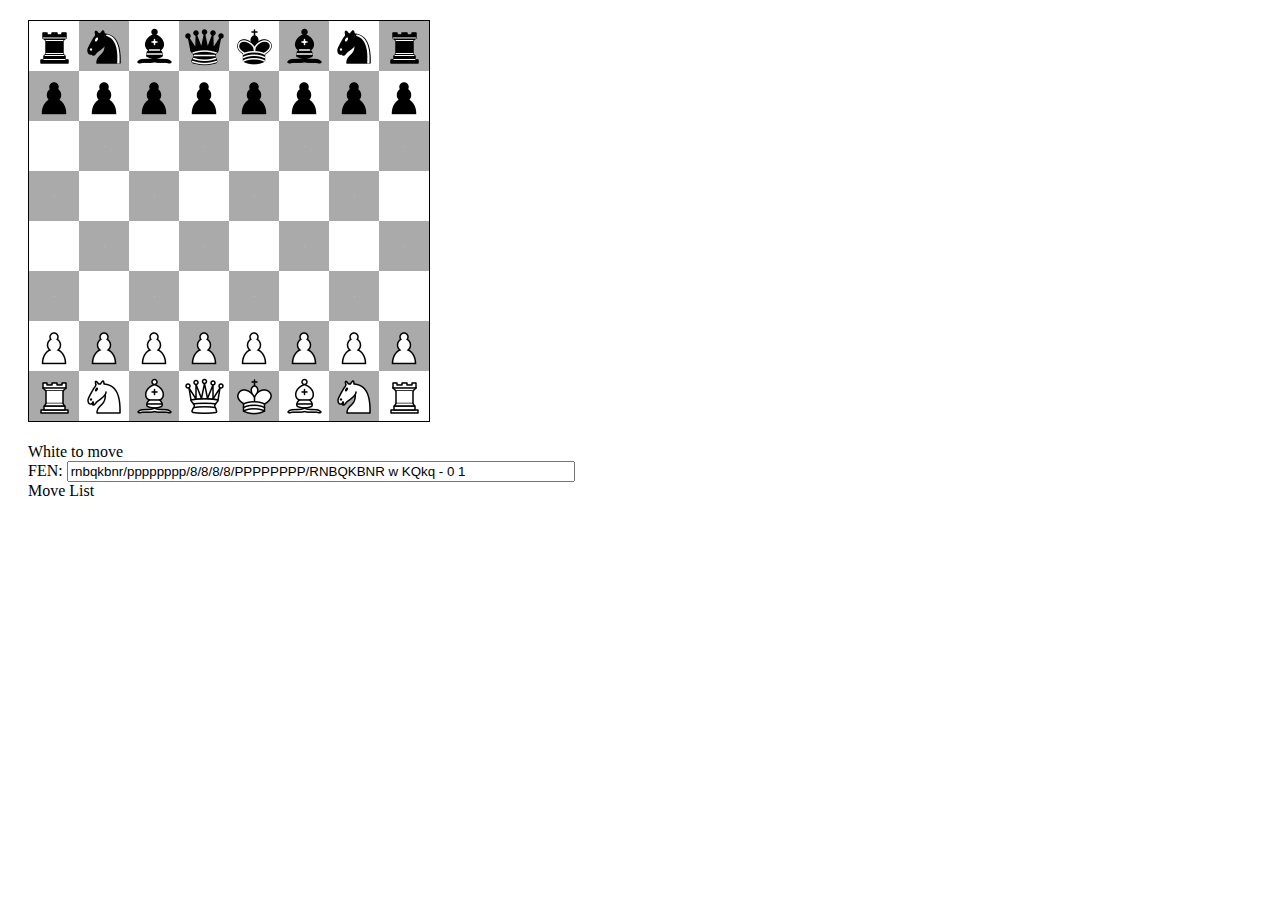
<file: index.html>
<!DOCTYPE html>
<html ng-app="chesster.app">
<head>
    <meta http-equiv="Content-Type" content="text/html; charset=iso-8859-1" />
    <meta charset="UTF-8">
    <title>Chesster!</title>

    <link href="style/main.css" rel="stylesheet" type="text/css">
</head>
<body ng-controller="indexController">

<div>
    <div class="session-container">
        <chess-board session="session"></chess-board>
        <session-info session="session"></session-info>
    </div>
</div>

<script src="scripts/vendor/jquery.min.js"></script>
<script src="scripts/vendor/jquery-ui.min.js"></script>
<script src="scripts/vendor/angular.min.js"></script>
<script src="scripts/vendor/angular-dragdrop.min.js"></script>

<script src="scripts/common/module.js"></script>
<script src="scripts/common/constants.js"></script>

<script src="scripts/engine/module.js"></script>
<script src="scripts/engine/positionHelper.service.js"></script>
<script src="scripts/engine/fenHelper.service.js"></script>
<script src="scripts/engine/indexHelper.service.js"></script>
<script src="scripts/engine/algebraicHelper.service.js"></script>
<script src="scripts/engine/pawnCalculator.service.js"></script>
<script src="scripts/engine/knightCalculator.service.js"></script>
<script src="scripts/engine/bishopCalculator.service.js"></script>
<script src="scripts/engine/rookCalculator.service.js"></script>
<script src="scripts/engine/queenCalculator.service.js"></script>
<script src="scripts/engine/kingCalculator.service.js"></script>
<script src="scripts/engine/standardRuleset.service.js"></script>
<script src="scripts/engine/sessionMessenger.service.js"></script>
<script src="scripts/engine/sessionFactory.factory.js"></script>
<script src="scripts/engine/actionHandler.service.js"></script>

<script src="scripts/view/module.js"></script>
<script src="scripts/view/chessBoard.directive.js"></script>
<script src="scripts/view/sessionInfo.directive.js"></script>

<script src="scripts/controllers/module.js"></script>
<script src="scripts/controllers/indexController.js"></script>

<script src="scripts/app/module.js"></script>

</body>
</html>
</file>
<file: style/main.css>
.session-container {
    margin: 20px;
}

.chess-board-container {
    display: inline-block;
    border: 1px solid black;
}

.chess-board-piece {
    z-index: 10;
}

.chess-board-row {
    display: flex;
    flex-direction: row;
}

.chess-board-square {
    position: relative;
    width: 50px;
    height: 50px;
    display: flex;
    align-items: center;
    justify-content: center;
}

.chess-board-black-square {
    background-color: #aaa;
}

.chess-board-active-square {
    background-color: #33cc33;
}

.chess-board-possible-move {
    position: absolute;
    left: 6px;
    top: 6px;
    width: 34px;
    height: 34px;
    border: 2px solid #66bb66;
    border-radius: 20px;
}

.session-info-container {
    margin-top: 20px;
}

.session-info-fen-input {
    width: 500px;
}

.move-list-line {
    display: flex;
    flex-direction: row;
}

.move-list-line-number {
    width: 20px;
}

.move-list-white-move {
    width: 50px;
}

.move-list-black-move {
    width: 50px;
}
</file>
